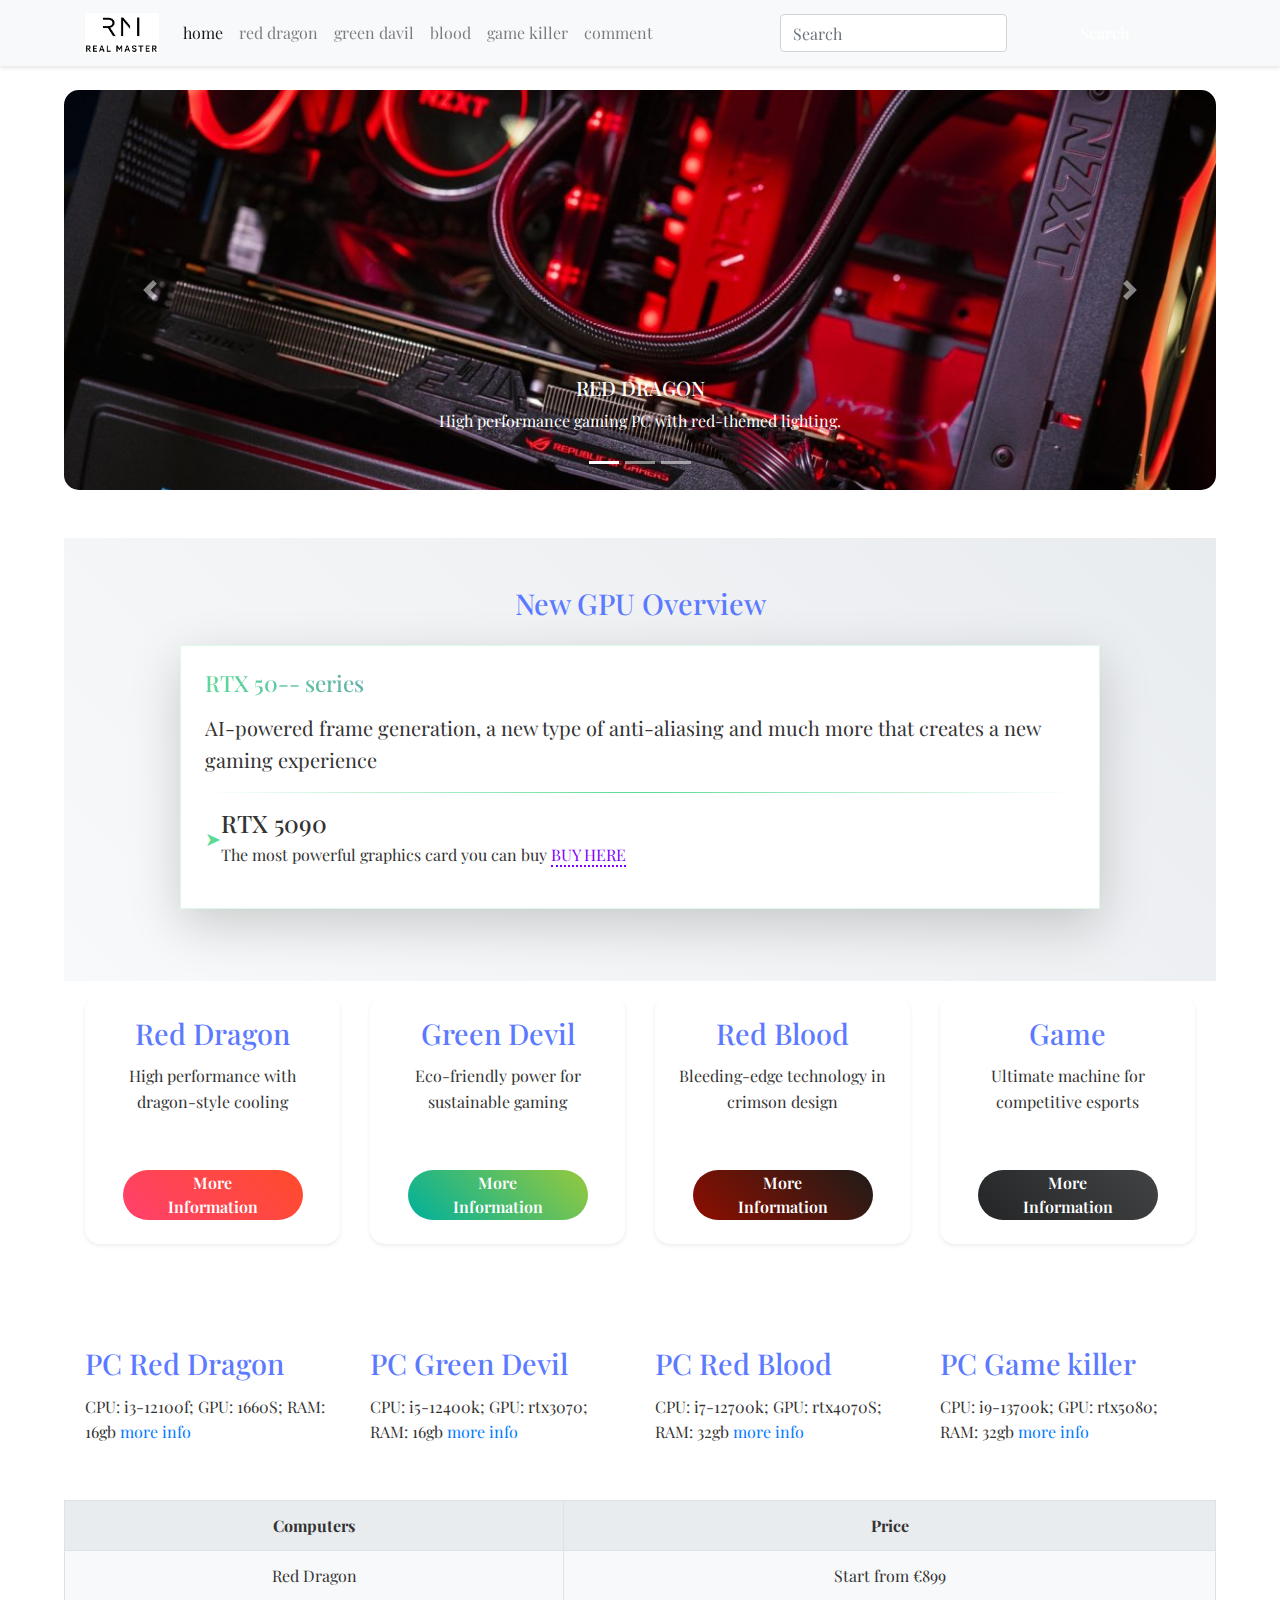
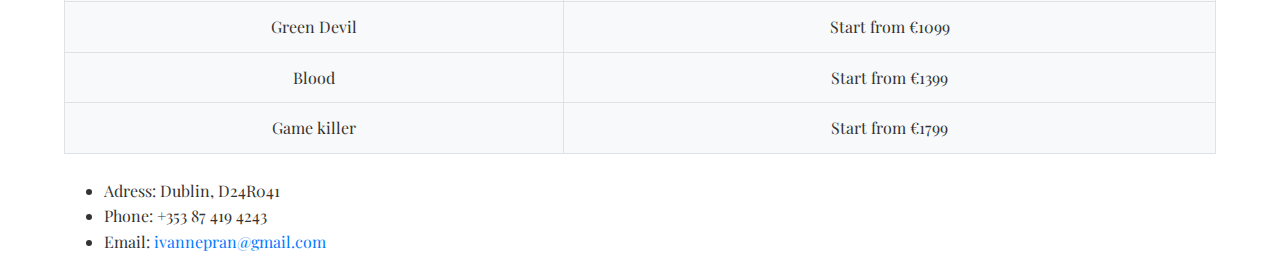
<file: index.html>
<!DOCTYPE html>
<html lang="en">
<head>
    <meta charset="utf-8">
    <meta http-equiv="X-UA-Compatible" content="IE=edge">
    <meta name="viewport" content="width=device-width, initial-scale=1">
    <title>GAMING PC</title>
    <meta name="description" content="asdhakjsdhkj">
    <meta name="author" content="Nepran Ivan">

    <!-- Bootstrap CSS CDN -->
    <link rel="stylesheet" href="https://stackpath.bootstrapcdn.com/bootstrap/4.4.1/css/bootstrap.min.css">

    <!-- Google Fonts: Playfair Display -->
    <link href="https://fonts.googleapis.com/css2?family=Playfair+Display:wght@400;700&display=swap" rel="stylesheet">

    <!-- Custom CSS -->
    <link rel="stylesheet" href="css/styles.css">
</head>

<body
	style="padding-top: 70px">
    <!-- Navigation Bar -->
    <nav class="navbar fixed-top navbar-expand-lg navbar-light bg-light">
    <div class="container"> <!-- Добавлен контейнер -->
        <a class="navbar-brand" href="index.html">
    <img src="images/logo.png" alt="Home" class="nav-logo">
</a>
        <button class="navbar-toggler" type="button" data-toggle="collapse" data-target="#navbarSupportedContent1" aria-controls="navbarSupportedContent1" aria-expanded="false" aria-label="Toggle navigation">
            <span class="navbar-toggler-icon"></span>
        </button>
        <div class="collapse navbar-collapse" id="navbarSupportedContent1">
            <ul class="navbar-nav mr-auto">
                <li class="nav-item"><a class="nav-link" href="index.html">home <span class="sr-only">(current)</span></a></li>
                <li class="nav-item"><a class="nav-link" href="red_dragon.html">red dragon</a></li>
                <li class="nav-item"><a class="nav-link" href="green_devil.html">green davil</a></li>
                <li class="nav-item"><a class="nav-link" href="blood.html">blood</a></li>
                <li class="nav-item"><a class="nav-link" href="game_killer.html">game killer</a></li>
                <li class="nav-item"><a class="nav-link" href="comment.html">comment</a></li>
            </ul>
            <form class="form-inline my-2 my-lg-0">
                <input class="form-control mr-sm-2" type="search" placeholder="Search" aria-label="Search">
                <button class="btn btn-outline-success my-2 my-sm-0" type="submit">Search</button>
            </form>
        </div>
    </div> <!-- Закрыт контейнер -->
</nav>
	

    <!-- Carousel -->
    <div class="carousel-container">
        <div id="carouselExampleIndicators1" class="carousel slide" data-ride="carousel">
            <ol class="carousel-indicators">
                <li data-target="#carouselExampleIndicators1" data-slide-to="0" class="active"></li>
                <li data-target="#carouselExampleIndicators1" data-slide-to="1"></li>
                <li data-target="#carouselExampleIndicators1" data-slide-to="2"></li>
            </ol>
            <div class="carousel-inner" role="listbox">
                <div class="carousel-item active" data-color="red">
                    <img class="d-block w-100" src="images/1111.jpg" alt="Red Dragon PC">
                    <div class="carousel-caption">
                        <h5>RED DRAGON</h5>
                        <p>High performance gaming PC with red-themed lighting.</p>
                    </div>
                </div>
                <div class="carousel-item" data-color="green">
                    <img class="d-block w-100" src="images/2222.jpg" alt="Green Devil PC">
                    <div class="carousel-caption">
                        <h5>GREEN DEVIL</h5>
                        <p>Eco-friendly design with cutting-edge technology.</p>
                    </div>
                </div>
                <div class="carousel-item" data-color="red">
                    <img class="d-block w-100" src="images/3333.jpg" alt="Game Killer PC">
                    <div class="carousel-caption">
                        <h5>GAME KILLER</h5>
                        <p>The ultimate machine for competitive gamers.</p>
                    </div>
                </div>
            </div>
            <a class="carousel-control-prev" href="#carouselExampleIndicators1" role="button" data-slide="prev">
                <span class="carousel-control-prev-icon" aria-hidden="true"></span>
                <span class="sr-only">Previous</span>
            </a>
            <a class="carousel-control-next" href="#carouselExampleIndicators1" role="button" data-slide="next">
                <span class="carousel-control-next-icon" aria-hidden="true"></span>
                <span class="sr-only">Next</span>
            </a>
        </div>
    </div>
<section class="info-section mt-5 py-5"> <!-- Добавлены отступы -->
    <div class="container">
        <div class="row justify-content-center">
            <div class="col-lg-10">
                
                <!-- Заголовок секции -->
                <h2 class="section-title mb-4 text-center">New GPU Overview</h2>

                <!-- Карточки -->
                <div class="info-card rounded-4 shadow-lg p-4 mb-4 bg-white">
                    <h3 class="gradient-text mb-3">RTX 50-- series</h3>
                    <p class="lead">AI-powered frame generation, a new type of anti-aliasing and much more that creates a new gaming experience</p>
                    <hr class="divider">

                    <!-- Элементы списка -->
                    <div class="pc-item d-flex align-items-center mb-3">
                        <div class="bullet me-3">➤</div>
                        <div>
                            <h4 class="mb-1">RTX 5090</h4>
                            <p class="mb-0">The most powerful graphics card you can buy 
                                <a href="https://www.nvidia.com/en-us/" class="styled-link">BUY HERE</a>
                            </p>
                        </div>
                    </div>

                    <!-- Повторить для других элементов -->
                    
                </div>
            </div>
        </div>
    </div>
</section>
	<div class="container mb-5">
    <div class="row text-center row-eq-height">
        <!-- Red Dragon -->
        <div class="boxl col-sm-12 col-md-6 col-xl-3 mb-4 d-flex flex-column">
            <div class="card h-100 shadow-sm">
                <div class="card-body">
                    <h2>Red Dragon </h2>
                    <p class="mb-4">High performance with dragon-style cooling</p>
                </div>
                <div class="card-footer bg-transparent border-0 mt-auto">
                    <a href="red_dragon.html" class="btn btn-pc-red w-75">
                        <i class="fas fa-dragon me-2"></i>
                        More Information
                    </a>
                </div>
            </div>
        </div>

        <!-- Green Devil -->
        <div class="boxl col-sm-12 col-md-6 col-xl-3 mb-4 d-flex flex-column">
            <div class="card h-100 shadow-sm">
                <div class="card-body">
                    <h2>Green Devil </h2>
                    <p class="mb-4">Eco-friendly power for sustainable gaming</p>
                </div>
                <div class="card-footer bg-transparent border-0 mt-auto">
                    <a href="green_devil.html" class="btn btn-pc-green w-75">
                        <i class="fas fa-leaf me-2"></i>
                        More Information
                    </a>
                </div>
            </div>
        </div>

        <!-- Red Blood -->
        <div class="boxl col-sm-12 col-md-6 col-xl-3 mb-4 d-flex flex-column">
            <div class="card h-100 shadow-sm">
                <div class="card-body">
                    <h2>Red Blood </h2>
                    <p class="mb-4">Bleeding-edge technology in crimson design</p>
                </div>
                <div class="card-footer bg-transparent border-0 mt-auto">
                    <a href="blood.html" class="btn btn-pc-blood w-75">
                        <i class="fas fa-tint me-2"></i>
                        More Information
                    </a>
                </div>
            </div>
        </div>

        <!-- Game Killer -->
        <div class="boxl col-sm-12 col-md-6 col-xl-3 mb-4 d-flex flex-column">
            <div class="card h-100 shadow-sm">
                <div class="card-body">
                    <h2>Game </h2>
                    <p class="mb-4">Ultimate machine for competitive esports</p>
                </div>
                <div class="card-footer bg-transparent border-0 mt-auto">
                    <a href="game_killer.html" class="btn btn-pc-killer w-75">
                        <i class="fas fa-crosshairs me-2"></i>
                        More Information
                    </a>
                </div>
            </div>
        </div>
    </div>
</div>

 
    <!-- Table Boxes -->
    <div class="container">
        <div class="row">
            <div class="boxl col-sm-12 col-md-6 col-xl-3">
                <h2>PC Red Dragon</h2>
                <p>CPU: i3-12100f; GPU: 1660S; RAM: 16gb<a href="red_dragon.html"> more info</a></p>
            </div>
            <div class="boxl col-sm-12 col-md-6 col-xl-3">
                <h2>PC Green Devil</h2>
                <p>CPU: i5-12400k; GPU: rtx3070; RAM: 16gb<a href="green_devil.html"> more info</a></p>
            </div>
            <div class="boxl col-sm-12 col-md-6 col-xl-3">
                <h2>PC Red Blood</h2>
                <p>CPU: i7-12700k; GPU: rtx4070S; RAM: 32gb<a href="blood.html"> more info</a></p>
            </div>
            <div class="boxl col-sm-12 col-md-6 col-xl-3">
                <h2>PC Game killer</h2>
                <p>CPU: i9-13700k; GPU: rtx5080; RAM: 32gb<a href="game_killer.html"> more info</a></p>
            </div>
        </div>
    </div>
	<table class="table-custom">
    <thead>
        <tr>
            <th>Computers</th>
            <th>Price</th>
        </tr>
    </thead>
    <tbody>
    <tr>
        <td>Red Dragon</td>
        <td>Start from €899 </td>
    </tr>
    <tr>
        <td>Green Devil</td>
       <td>Start from €1099 </td>
    </tr>
		 <tr>
        <td>Blood</td>
       <td>Start from €1399 </td>
    </tr>
		 <tr>
        <td>Game killer</td>
       <td>Start from €1799 </td>
    </tr>
</tbody>

</table>
     <!-- Footer -->
<footer id="contact">
       <ul class="contact-list">
    <li>Adress: Dublin, D24R041</li>
    <li>Phone: +353 87 419 4243</li>
    <li>Email: <a href="mailto:ivannepran@gmail.com">ivannepran@gmail.com</a></li>
</ul>
</footer>
                        <!-- jQuery and Bootstrap JavaScript CDN -->
    <script src="https://code.jquery.com/jquery-3.4.1.min.js"></script>
    <script src="https://cdn.jsdelivr.net/npm/popper.js@1.16.0/dist/umd/popper.min.js"></script>
    <script src="https://stackpath.bootstrapcdn.com/bootstrap/4.4.1/js/bootstrap.min.js"></script>
  <script>
 // Получаем имя текущего файла (например, "index.html" или "comment.html")
    const currentPage = window.location.pathname.split('/').pop();

    // Находим все ссылки в навигационной панели
    const navLinks = document.querySelectorAll('.navbar-nav .nav-link');

    // Перебираем ссылки и добавляем класс active, если имя файла совпадает
    navLinks.forEach(link => {
        const linkPage = link.getAttribute('href').split('/').pop();
        if (linkPage === currentPage) {
            link.classList.add('active');
            link.setAttribute('aria-current', 'page'); // Для доступности
        } else {
            link.classList.remove('active');
        }
    });
	  // Навигация: подсветка активной страницы
document.addEventListener("DOMContentLoaded", function() {
    const currentPage = window.location.pathname.split('/').pop();
    const navLinks = document.querySelectorAll('.navbar-nav .nav-link');
    
    navLinks.forEach(link => {
        const linkPage = link.getAttribute('href').split('/').pop();
        if (linkPage === currentPage) {
            link.classList.add('active');
            link.setAttribute('aria-current', 'page');
        }
    });
});
</script>
	


</html>
</file>
<file: css/styles.css>
@charset "utf-8";

/* ===== Базовые стили ===== */
body {
    font-family: 'Playfair Display', serif;
    line-height: 1.6;
    color: #333;
    margin: 20px auto;
    padding-top: 70px;
    max-width: 90%;
}

/* ===== Типография ===== */
h1 { 
    font-size: 2.2rem;
    color: #7f00ff;
    margin-bottom: 1rem;
}

h2 {
    font-size: 1.8rem;
    color: #5c7aff;
    margin-bottom: 0.8rem;
}

h3 {
    font-size: 1.4rem;
    color: #7f00ff;
    margin-bottom: 0.6rem;
}

/* ===== Изображения и медиа ===== */
.img-fluid {
    max-width: 100%;
    height: auto;
    margin-bottom: 1rem;
    border-radius: 800px;
}

.img-hover-effect {
    transition: transform 0.3s ease;
}
.img-hover-effect:hover {
    transform: scale(1.03);
}

/* ===== Таблицы ===== */
.table-custom {
    width: 100%;
    border-collapse: collapse;
    margin: 1.5rem 0;
    background: #f8f9fa;
}

.table-custom th,
.table-custom td {
    padding: 12px;
    border: 1px solid #dee2e6;
    text-align: center;
}

.table-custom th {
    background-color: #e9ecef;
    font-weight: 700;
}

/* ===== Навигация ===== */
.navbar {
    box-shadow: 0 2px 4px rgba(0,0,0,0.1);
}

/* ===== Формы ===== */
.form-control:focus {
    border-color: #5cdb95;
    box-shadow: 0 0 0 0.2rem rgba(92,219,149,0.25);
}

/* ===== Комментарии ===== */
.comment-item {
    background: white;
    border: 1px solid #eee;
    border-radius: 8px;
    padding: 1rem;
    margin-bottom: 1rem;
    transition: transform 0.2s ease;
}

.comment-item:hover {
    transform: translateY(-3px);
}

/* ===== Адаптивность ===== */
@media (max-width: 768px) {
    body {
        max-width: 95%;
        margin: 10px auto;
    }
    
    h1 { font-size: 1.8rem; }
    h2 { font-size: 1.5rem; }
    
    .table-custom {
        font-size: 0.9rem;
    }
}

@media (max-width: 576px) {
    .navbar-brand {
        font-size: 1rem;
    }
    
    .form-control {
        font-size: 0.9rem;
    }
}

/* ===== Утилиты ===== */
.mb-4 { margin-bottom: 1.5rem; }
.text-center { text-align: center; }
.shadow-sm { box-shadow: 0 2px 4px rgba(0,0,0,0.1); }
.rounded { border-radius: 8px; }
/* Стили для таблиц */
table {
    width: 100%;
    border-collapse: collapse;
    margin: 1.5rem 0;
    background: #f8f9fa;
}

th, td {
    padding: 12px;
    border: 1px solid #dee2e6;
    text-align: center;
}

th {
    background-color: #e9ecef;
    font-weight: 700;
}
/* Стили для таблиц */
table {
    width: 100%;
    border-collapse: collapse;
    margin: 1.5rem 0;
    background: #f8f9fa;
}

th, td {
    padding: 12px;
    border: 1px solid #dee2e6;
    text-align: center;
}

th {
    background-color: #e9ecef;
    font-weight: 700;
}
/* Стили для форм */
.form-group input, 
.form-group textarea {
    border: 1px solid #ccc;
    border-radius: 5px;
    padding: 10px;
    box-shadow: 0 2px 5px rgba(0, 0, 0, 0.1);
    transition: box-shadow 0.3s ease;
    width: 100%;
}

.form-group input:focus, 
.form-group textarea:focus {
    border-color: #5cdb95;
    box-shadow: 0 0 0 0.2rem rgba(92, 219, 149, 0.25);
}

.btn-primary {
    background-color: #5cdb95;
    border-color: #5cdb95;
    transition: all 0.3s ease;
}

.btn-primary:hover {
    background-color: #4acb85;
    transform: translateY(-2px);
}
/* Стили для изображения */
.image-wrapper {
    position: relative;
    max-width: 100%;
    margin-right: 2rem; /* Отступ от текста */
}

.image-wrapper img {
    width: 100%;
    height: auto;
    object-fit: cover;
    border-radius: 8px;
    box-shadow: 0 4px 8px rgba(0, 0, 0, 0.1);
}

/* Адаптивность */
@media (max-width: 992px) {
    .image-wrapper {
        margin-right: 0;
        margin-bottom: 1.5rem; /* Отступ снизу на мобильных */
    }

    .order-lg-1 {
        order: 2 !important; /* На мобильных: изображение под текстом */
    }
}
/* Секция с информацией */
.info-section {
    margin-top: 4rem; /* Отступ от карусели */
    background: linear-gradient(45deg, #f8f9fa 0%, #e9ecef 100%);
}

.info-card {
    border: 1px solid rgba(92, 219, 149, 0.2);
    transition: transform 0.3s ease;
}

.info-card:hover {
    transform: translateY(-5px);
}

.gradient-text {
    background: linear-gradient(45deg, #5cdb95, #7f00ff);
    -webkit-background-clip: text;
    -webkit-text-fill-color: transparent;
}

.divider {
    border: 0;
    height: 1px;
    background: linear-gradient(90deg, transparent, #5cdb95, transparent);
}

.styled-link {
    color: #7f00ff;
    text-decoration: none;
    border-bottom: 2px dotted;
    transition: all 0.3s;
}

.styled-link:hover {
    color: #5c7aff;
    border-bottom-style: solid;
}

.bullet {
    font-size: 1.2rem;
    color: #5cdb95;
}

/* Адаптивность */
@media (max-width: 768px) {
    .info-card {
        padding: 1.5rem;
    }
    
    .pc-item {
        flex-direction: column;
        align-items: flex-start;
    }
}
/* Кнопки и карточки */
.row-eq-height {
    display: flex;
    flex-wrap: wrap;
}

.boxl {
    padding: 15px;
}

.card {
    transition: transform 0.3s, box-shadow 0.3s;
    border-radius: 15px !important;
    border: none;
}

.card:hover {
    transform: translateY(-7px);
    box-shadow: 0 10px 20px rgba(0,0,0,0.15) !important;
}

.card-footer {
    padding-bottom: 1.5rem;
}

.btn {
    min-width: 180px;
    height: 50px;
    display: inline-flex !important;
    align-items: center;
    justify-content: center;
    padding: 0 25px;
    color: white !important;
    font-weight: 600;
    border: none;
    border-radius: 50px;
    position: relative;
    overflow: hidden;
}

/* Градиенты для кнопок */
.btn-pc-red { background: linear-gradient(45deg, #FF416C, #FF4B2B); }
.btn-pc-green { background: linear-gradient(45deg, #00b09b, #96c93d); }
.btn-pc-blood { background: linear-gradient(45deg, #8E0E00, #1F1C18); }
.btn-pc-killer { background: linear-gradient(45deg, #232526, #414345); }

/* Адаптивность */
@media (max-width: 768px) {
    .btn {
        width: 100% !important;
        min-width: auto;
    }
    
    .card {
        margin-bottom: 1.5rem;
    }
    
    .boxl {
        padding: 10px;
    }
}
.nav-logo {
    height: 40px; /* Фиксированная высота */
    width: auto;
    transition: transform 0.3s ease;
}

.nav-logo:hover {
    transform: scale(1.05);
}

/* Адаптивность для мобильных */
@media (max-width: 576px) {
    .nav-logo {
        height: 30px;
    }
}
/* Карусель */
.carousel-container {
    max-width: 1200px; /* Ограничение ширины */
    margin: 0 auto; /* Центрирование */
}

.carousel-inner {
    border-radius: 15px; /* Скругление углов */
    overflow: hidden; /* Обрезка содержимого */
    height: 400px; /* Фиксированная высота */
}

.carousel-item {
    height: 100%; /* Заполнение родительского контейнера */
}

.carousel-item img {
    height: 100%;
    width: 100%;
    object-fit: cover; /* Сохраняет пропорции изображения */
}

/* Адаптивность */
@media (max-width: 768px) {
    .carousel-inner {
        height: 300px; /* Меньшая высота на планшетах */
    }
}

@media (max-width: 576px) {
    .carousel-inner {
        height: 200px; /* Высота для мобильных */
    }
}
</file>
